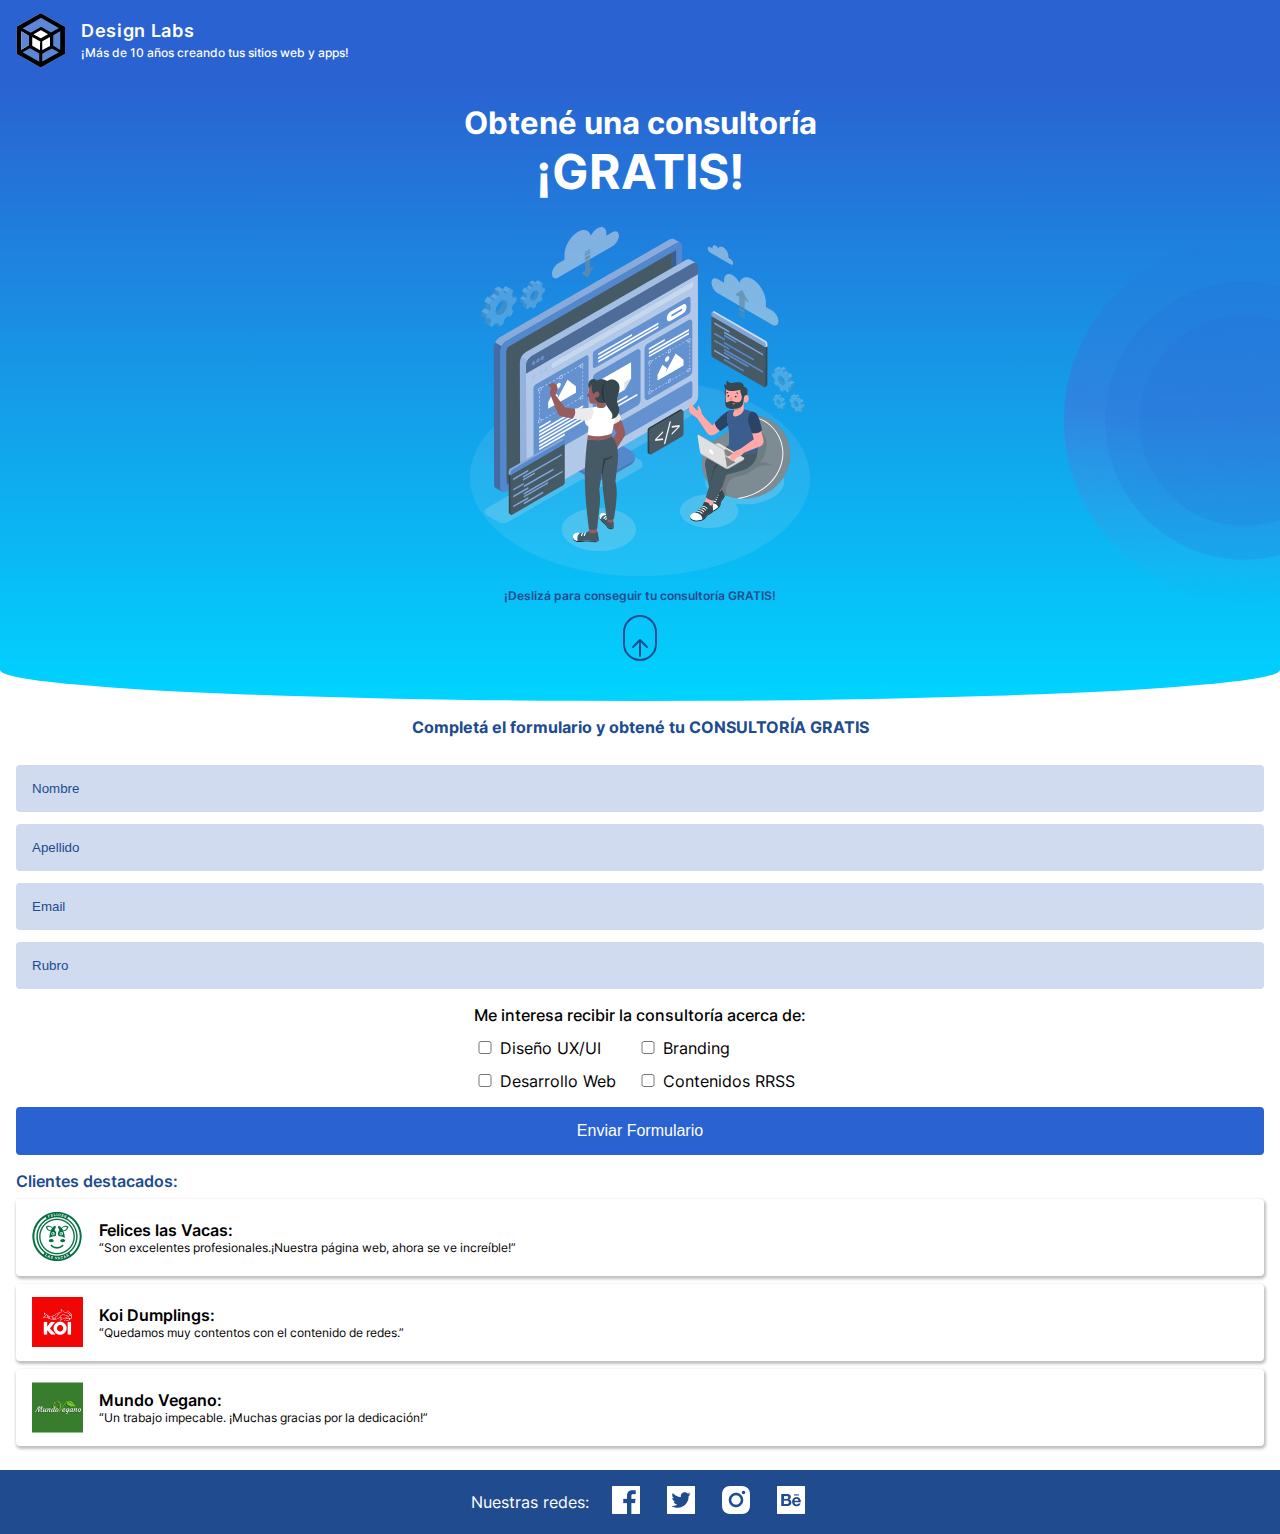
<file: index.html>
<!DOCTYPE html>
<html lang="en">
<head>
    <meta charset="UTF-8">
    <meta http-equiv="X-UA-Compatible" content="IE=edge">
    <meta name="viewport" content="width=device-width, initial-scale=1.0">
    <link rel="stylesheet" href="main.css">
    <title>Design Labs</title>
</head>
<body>
    <header>
        <img src="resources/design-labs-logo.png" alt="Design Labs isologo"></div>
        <div class="design-labs-header-text"><h3>Design Labs</h3>
        <h4 class="subtitle-header">¡Más de 10 años creando tus sitios web y apps!</h4></div>    
    </header>
    
    <div class="section-hero">
                <h2>Obtené una consultoría <div class="hero-text-gratis">¡GRATIS!</div></h2>
                <img src="resources/main-illustration.svg" alt="" class="illustration-main"> 
                <img src="resources/circles-background.png" alt="" class="circles-background">
                <div>
                    <p>¡Deslizá para conseguir tu consultoría GRATIS!</p>
                    <div class="icono-mas-info"><img src="resources/flecha-arriba.svg" alt="Desliza por favor" class="flecha-icon"></div>
                </div>
    </div>
    
    <main>
        <h1>Completá el formulario y obtené tu CONSULTORÍA GRATIS</h1>
     
                <input type="text" name="name" class="input-landing" placeholder="Nombre">
                <input type="text" name="surname" class="input-landing" placeholder="Apellido">
                <input type="email" name="email" class="input-landing" placeholder="Email">
                <input type="text" name="rubro" class="input-landing" placeholder="Rubro">

            <h4 class="me-interesa">Me interesa recibir la consultoría acerca de:</h4>
            <div class="checkbox-container">
                <div class="cbox-left">
                    <div>
                        <label for="cbox-ux"><input type="checkbox" id="cbox-ux">Diseño UX/UI</label>
                    </div>
                    <div>
                        <label for="cbox-dev"><input type="checkbox" id="cbox-dev">Desarrollo Web</label>
                    </div>
                </div>
                <div class="cbox-right">
                    <div>
                        <label for="cbox-branding"><input type="checkbox" id="cbox-branding">Branding</label>
                    </div>
                    <div>
                        <label for="cbox-rrss"><input type="checkbox" id="cbox-rrss">Contenidos RRSS</label>
                    </div>
                </div>
            </div>

            <a href="exito.html"><input type="submit" class="buttonForm" value="Enviar Formulario"></a>
        
    </main>

    <div class="confian-nosotros">
        <h4>Clientes destacados:</h4>
    </div>
            <div class="clientes-cards">
                 <img src="resources/felices-las-vacas-logo.png" alt="Logotipo Felices las Vacas, Partner de Design Labs">
                 <div>
                    <h5>Felices las Vacas:</h5>
                    <p>“Son excelentes profesionales.¡Nuestra página web, ahora se ve increíble!”</p>
                </div>
            </div>
                
            <div class="clientes-cards">
                <img src="resources/koi-logo.png" alt="Logotipo Koi Dumplings, Partner de Design Labs">
                <div>
                    <h5>Koi Dumplings:</h5>
                    <p>“Quedamos muy contentos con el contenido de redes.”</p>
                </div>
            </div>

            <div class="clientes-cards">
                <img src="resources/mundo-vegano-logo.png" alt="Logotipo Mundo Vegano, Partner de Design Labs">
                <div>
                    <h5>Mundo Vegano:</h5>
                    <p>“Un trabajo impecable. ¡Muchas gracias por la dedicación!”</p>
                </div>
            </div>

    </div>

    <footer>
        <div>
            <p>Nuestras redes:</p>
        </div>
        <div class="redes-sociales">
           <a href="https://www.facebook.com"><img src="resources/facebook-logo.png" alt="Nuestro Perfil en Facebook"></a>
            <a href="https://www.twitter.com"><img src="resources/twitter-logo.png" alt="Nuestro Perfil en Twitter"></a>
            <a href="https://www.instagram.com"><img src="resources/instagram-logo.png" alt="Nuestro Perfil en Instragram"></a>
            <a href="https://www.behance.com"><img src="resources/behance-logo.png" alt="Nuestro Perfil en Behance"></a>
        </div>
    </footer>


</body>
</html>
</file>
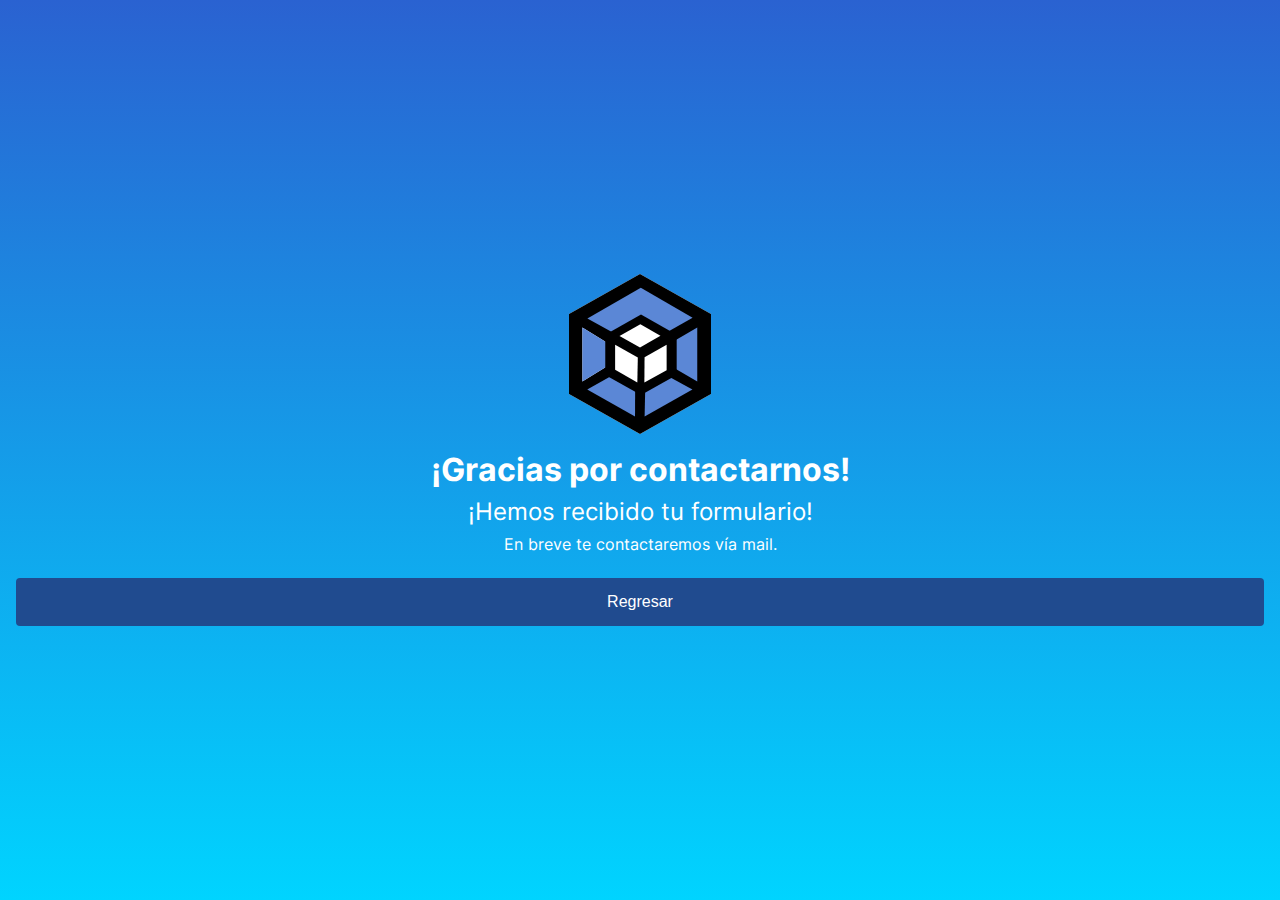
<file: exito.html>
<!DOCTYPE html>
<html lang="en">
<head>
    <meta charset="UTF-8">
    <meta http-equiv="X-UA-Compatible" content="IE=edge">
    <meta name="viewport" content="width=device-width, initial-scale=1.0">
    <link rel="stylesheet" href="exito.css">
    <title>¡Gracias por confiar en nosotros!</title>
</head>
<body>
    <img src="resources/design-labs-logo.svg" alt="Design Labs isologo">
    <h1>¡Gracias por contactarnos!</h1>
    <h2>¡Hemos recibido tu formulario!</h2>
    <h4>En breve te contactaremos vía mail.</h4>
    <button class="volver" onclick="window.location.href='https://juancruzhernandezf.github.io/DesignLabs/'">Regresar</button>
</body>
</html>
</file>
<file: main.css>
@font-face {
    font-family: inter;
    src: url(resources/fonts/Inter-VariableFont_slnt\,wght.ttf);
   
}
html {
    box-sizing: border-box;
    font-family: inter;
}

*, *:before, *:after {
    box-sizing: border-box;
  }



header {
    width: auto;
    height: 5rem;
    position: relative;
    display: flex;
    align-items: center;
    padding: 1rem 1rem 1rem 1rem;
    color: #fff;
    z-index: 999;
    background-color: rgba(42,98,209,1);
    
}

body {
    margin: 0;
    min-height: 100vh;
}
h2 {
    font-size: 1.95rem;
    color: #fff;
    margin-top: 1.5rem;
}

.hero-text-gratis {
    font-size: 3rem;
}

h3 {
    margin: 0;
    font-size: 1.125rem;
    font-weight: 600;
    letter-spacing: 0.5pt;
}

h4 {
    margin: 0.25rem 0 0 0;
    font-size: 0.75rem;
    font-weight: 500;
}
.design-labs-header-text {
    margin-left: 1rem;

}

.section-hero p {
    font-size: 0.75rem;
    font-weight: 600;
    color: #204B8F;
}

.section-hero {
    display: flex;
    position: relative;
    padding-top: 0rem;
    flex-direction: column;
    align-items: center;
    text-align: center;
    background: linear-gradient(0deg, rgba(0,212,255,1) 0%, rgba(42,98,209,1) 100%);
    background-repeat: no-repeat;
    padding-bottom: 2.5rem;
    border-radius: 0% 0% 100% 100% / 0% 0% 10% 10%;
}

.illustration-main {
    z-index: 1;
}

.circles-background {
    position: absolute;
    z-index: 0;
    padding-top: 10rem;
    right: 0;
    opacity: 70%;

}

.icono-mas-info {
    width: 2.125rem;
    height: 2.875rem;
    border: solid 2px #204B8F;
    border-radius: 17px;
    margin: auto;
}

.flecha-icon {
    position: relative;
    bottom: -1.2rem;
    animation: bottom-to-top 1600ms ease-in-out backwards infinite;
}

@keyframes bottom-to-top {
    0% {
        transform: translateY(0);
    }


    100% {
        transform: translateY(-70%);
        opacity: 0;
    }

}

main {
    padding: 0 1rem 0 1rem;
}

h1 {
    padding: 1rem 0 1rem 0;
    margin: 0;
    font-size: 1rem;
    text-align: center;
    color: #204B8F;
}

input[type="text"], input[type="email"], input[type="submit"] {
    border:none;
    background-image:none;
    border-radius: 0.25rem;
    -webkit-box-shadow: none;
    -moz-box-shadow: none;
    box-shadow: none;
    color: none;
    outline: none;
}



.input-landing {
    width: 100%;
    padding: 1rem;
    margin-top: 0.75rem;
    background-color: #D0DBEF;
}

input[type="text"]:focus {
    box-shadow:0px 0px 0px 2px #204B8F inset;
}

input[type="email"]:focus {
    box-shadow:0px 0px 0px 2px #204B8F inset;
}



.input-landing::placeholder {
    color: #204B8F;
    background-color: #D0DBEF;
}

label {
    cursor: pointer;
}

input[type="checkbox"] {
    margin-top: 1rem;
    width: 1.5rem;
    border-radius: 4px;
    cursor: pointer;
}

input[type="submit"] {
    margin: 1rem 0 0 0;
    width: 100%;
    height: 3rem;
    background-color: rgba(42,98,209,1);
    color: #fff;
    font-size: 1rem;
    cursor: pointer;
}

input[type="submit"]:hover {
    background-color: rgb(34, 76, 160);
}

input[type="submit"]:active {
    background-color: rgb(28, 60, 124);
}

.me-interesa {
    text-align: center;
    font-size: 1rem;
    margin-top: 1rem;
}

.checkbox-container {
    display: flex;
    flex-direction: row;
    justify-content: center;
}

.cbox-left {
    padding-right: 1rem;
}

.cbox-right {
    padding-right: 1rem;
}

.subtitle-header {
    font-size: 0.75rem;
}

.confian-nosotros {
    padding: 1rem 1rem 0 1rem;
}

.confian-nosotros h4 {
    font-size: 1rem;
    font-weight: 600;
    color: #204B8F;
    margin: 0;
}

.marcas-confian {
    display: flex;
    align-items: center;
    justify-content: space-evenly;
    position: relative;
    height: 8.25rem;
    width: auto;
    background-color: #5587CC;
    border-radius: 0.25rem;
}


footer {
    margin-top: 1.5rem;
    height: 4rem;
    color: #fff;
    background: #204B8F;
    padding: 1rem;
    display: flex;
    align-items: center;
    justify-content: center;
}

footer img {
    cursor: pointer;
}

footer a {
    margin-left: 1.2rem;
}

.redes-sociales {
    display: flex;
    align-items: center;
}

.clientes-cards {
    height: 4.8125rem;
    display: flex;
    align-items: center;
    background: #fff;
    box-shadow: 1px 2px 3px 1px rgba(0, 0, 0, 0.25);
    margin: 0.5rem 1rem;
    border-radius: 0.25rem;
    padding: 0 1rem;
}

.clientes-cards h5 {
    margin: 0 0 0 1rem;
    font-size: 1rem;
    font-weight: 600;
}

.clientes-cards p {
    margin: 0 0 0 1rem;
    font-size: 0.75rem;
}
</file>
<file: exito.css>
@font-face {
    font-family: Inter;
    src: url(RESOURCES/FONTS/Inter-VariableFont_slnt\,wght.ttf);
   
}
html {
    box-sizing: border-box;
    font-family: Inter;
    background: linear-gradient(0deg, rgba(0,212,255,1) 0%, rgba(42,98,209,1) 100%);
}

*, *:before, *:after {
    box-sizing: border-box;
  }

body {
    padding: 1rem;
    margin: 0;
    min-height: 100vh;
    display: flex;
    flex-direction: column;
    justify-content: center;
    align-items: center;
    color: #fff;
    text-align: center;
}

img {
    height: 10rem;
    width: auto;
}

h1 {
    margin: 1rem 0 0.5rem 0
} 

h2 { 
    font-weight: 400;
    margin: 0;
}

h4 {
    margin: 0.5rem;
    font-weight: 400;
}

button { 
    border-radius: 0.25rem;
    -webkit-box-shadow: none;
    -moz-box-shadow: none;
    box-shadow: none;
    outline: none;
    border: none;
    background-color: none;background-color: #204B8F;
    color: #fff;
    height: 3rem;
    width: 100%;
    margin-top: 1rem;
    cursor: pointer;
    font-size: 1rem;
}

button:hover {
    background-color: rgb(34, 76, 160);;
}

button:active {
    background-color: rgb(28, 60, 124);
}
</file>
